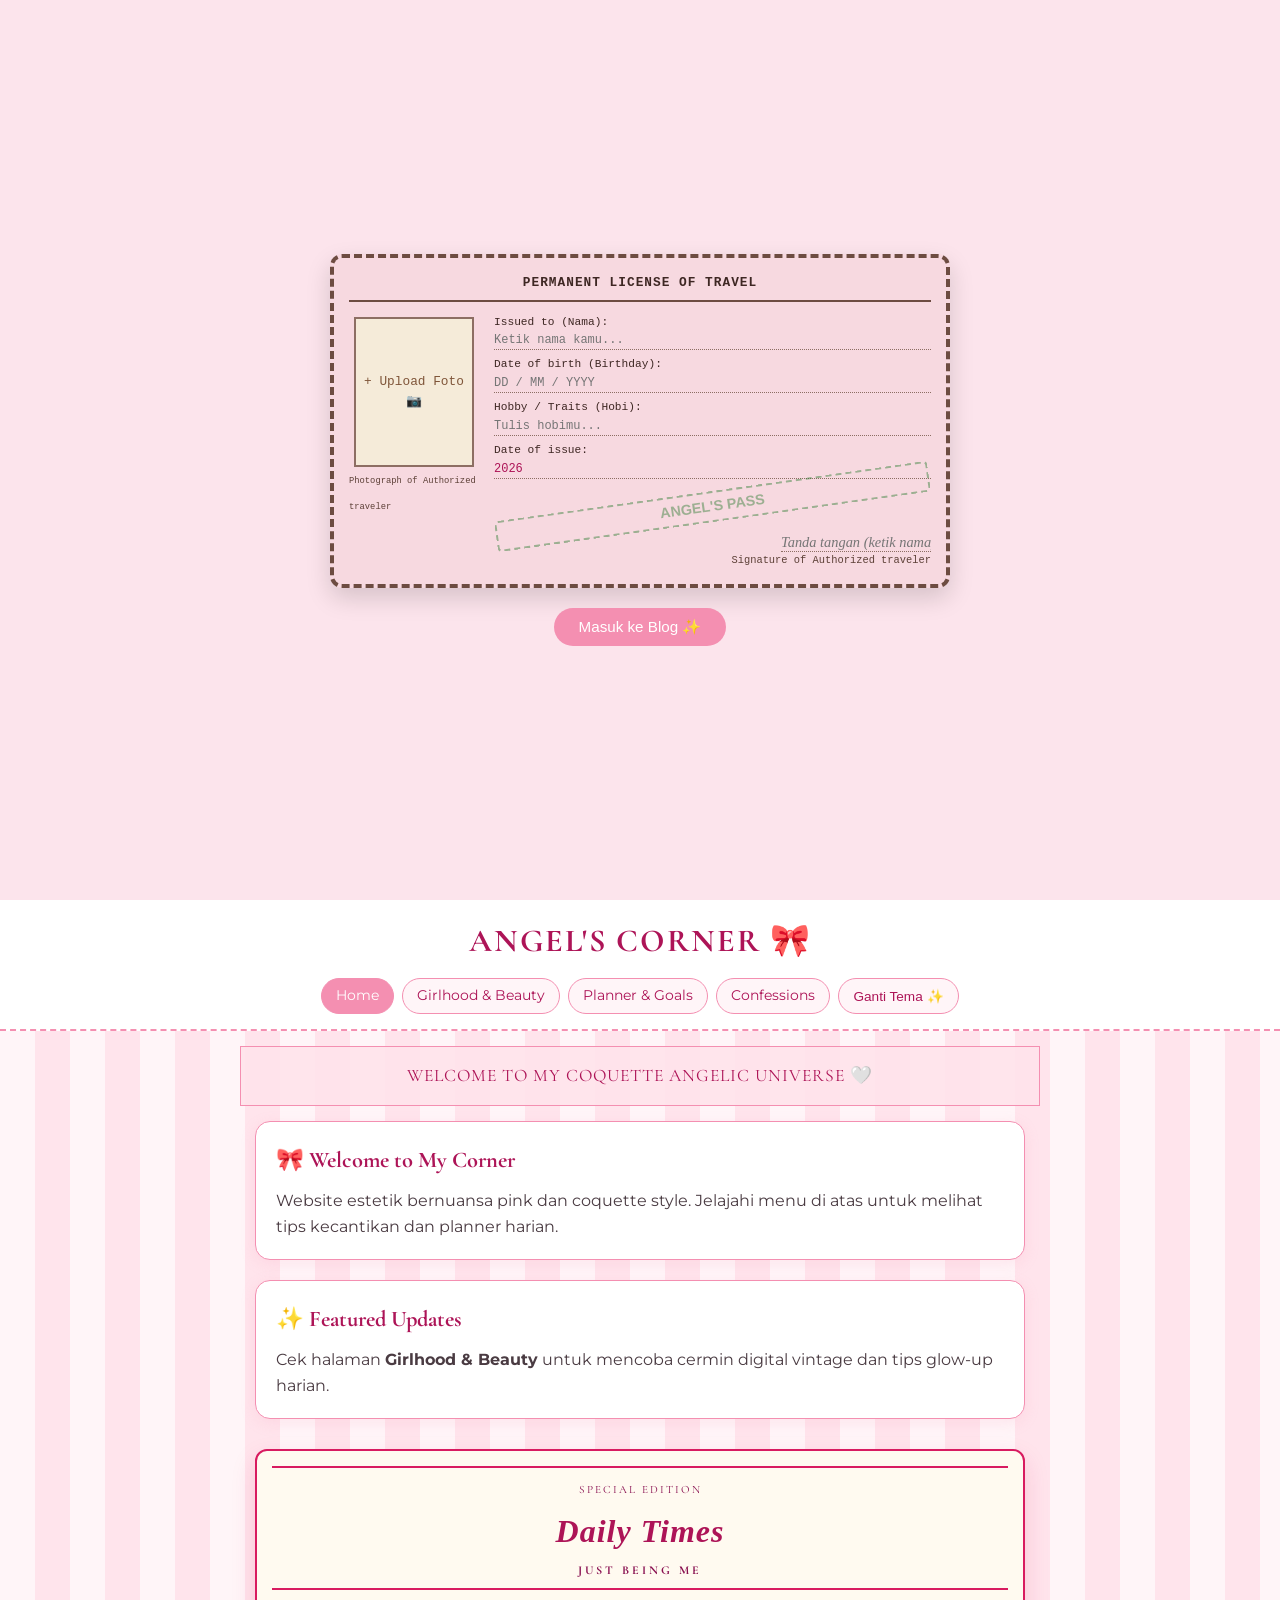
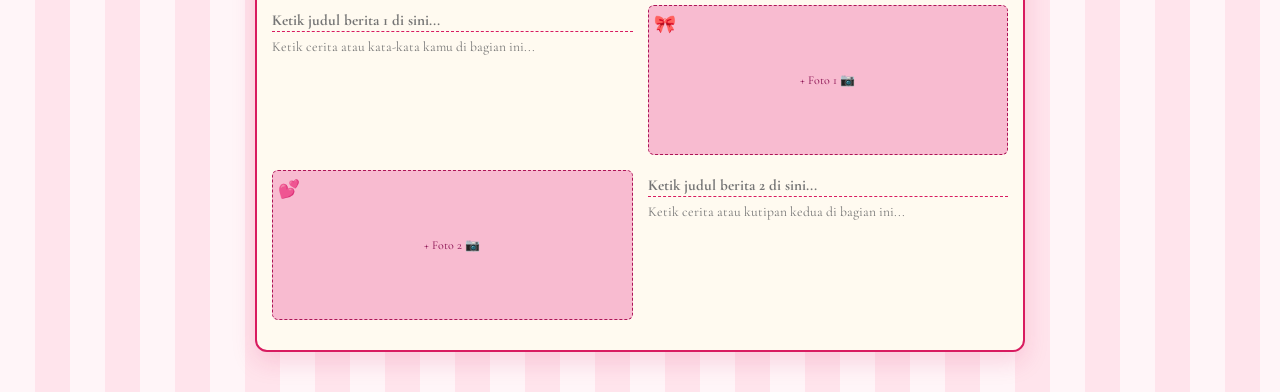
<file: index.html>
<!DOCTYPE html>
<html lang="id">
<head>
  <meta charset="UTF-8">
  <meta name="viewport" content="width=device-width, initial-scale=1.0">
  <title>Angel's Corner 🎀</title>
  <link rel="stylesheet" href="style.css">
</head>
<body>

  <!-- ID PASS -->
  <section class="id-pass-section">
    <div class="id-pass-container">
      <div class="id-card-frame">
        <div class="card-header-title">PERMANENT LICENSE OF TRAVEL</div>
        <div class="id-card-content">
          <div class="id-photo-section">
            <label for="uploadPhoto" class="photo-dropzone" id="photoLabel">
              <span style="font-size: 0.8rem; text-align: center; color: #7f5539;">+ Upload Foto 📷</span>
            </label>
            <input type="file" id="uploadPhoto" accept="image/*" style="display: none;" onchange="previewImage(event)">
            <span class="photo-caption">Photograph of Authorized traveler</span>
          </div>
          <div class="id-info-section">
            <div class="id-field">
              <label>Issued to (Nama):</label>
              <input type="text" id="inputName" placeholder="Ketik nama kamu...">
            </div>
            <div class="id-field">
              <label>Date of birth (Birthday):</label>
              <input type="text" id="inputDob" placeholder="DD / MM / YYYY">
            </div>
            <div class="id-field">
              <label>Hobby / Traits (Hobi):</label>
              <input type="text" id="inputHobby" placeholder="Tulis hobimu...">
            </div>
            <div class="id-field">
              <label>Date of issue:</label>
              <input type="text" id="inputDate" value="2026" readonly>
            </div>
            <div class="id-stamp">ANGEL'S PASS</div>
          </div>
        </div>
        <div class="id-footer-sig">
          <input type="text" id="inputSig" placeholder="Tanda tangan (ketik nama)...">
          <span>Signature of Authorized traveler</span>
        </div>
      </div>
      <button class="btn-pink" style="margin-top: 20px; font-size: 0.95rem; padding: 10px 25px;" onclick="scrollToContent()">
        Masuk ke Blog ✨
      </button>
    </div>
  </section>

  <!-- HALAMAN UTAMA -->
  <div id="mainContent">
    <header>
      <div class="logo">ANGEL'S CORNER 🎀</div>
      <nav>
        <a href="index.html" class="active">Home</a>
        <a href="girlhood.html">Girlhood & Beauty</a>
        <a href="planner.html">Planner & Goals</a>
        <a href="confessions.html">Confessions</a>
        <button class="theme-btn" onclick="cycleTheme()">Ganti Tema ✨</button>
      </nav>
    </header>

    <div class="banner">WELCOME TO MY COQUETTE ANGELIC UNIVERSE 🤍</div>

    <div class="container">
      <div class="card">
        <h2>🎀 Welcome to My Corner</h2>
        <p>Website estetik bernuansa pink dan coquette style. Jelajahi menu di atas untuk melihat tips kecantikan dan planner harian.</p>
      </div>

      <div class="card">
        <h2>✨ Featured Updates</h2>
        <p>Cek halaman <strong>Girlhood & Beauty</strong> untuk mencoba cermin digital vintage dan tips glow-up harian.</p>
      </div>

      <!-- KORAN ESTETIK -->
      <div class="newspaper-card" style="width: 100%; max-width: 100%; margin: 10px 0;">
        <div class="ns-header">
          <span class="ns-sub">Special Edition</span>
          <h1 class="ns-title">Daily Times</h1>
          <div class="ns-subtitle">JUST BEING ME</div>
        </div>

        <div class="ns-row top-row">
          <div class="ns-text-box">
            <input type="text" class="ns-input-title" placeholder="Ketik judul berita 1 di sini...">
            <textarea class="ns-input-body" rows="6" placeholder="Ketik cerita atau kata-kata kamu di bagian ini..."></textarea>
          </div>
          <div class="ns-img-box">
            <label for="newsPhoto1" class="ns-photo-label" id="labelPhoto1">
              <span>+ Foto 1 📷</span>
            </label>
            <input type="file" id="newsPhoto1" accept="image/*" style="display: none;" onchange="previewNewsPhoto(event, 'labelPhoto1')">
            <div class="ns-bow">🎀</div>
          </div>
        </div>

        <div class="ns-row bottom-row">
          <div class="ns-img-box">
            <label for="newsPhoto2" class="ns-photo-label" id="labelPhoto2">
              <span>+ Foto 2 📷</span>
            </label>
            <input type="file" id="newsPhoto2" accept="image/*" style="display: none;" onchange="previewNewsPhoto(event, 'labelPhoto2')">
            <div class="ns-hearts">💕</div>
          </div>
          <div class="ns-text-box">
            <input type="text" class="ns-input-title" placeholder="Ketik judul berita 2 di sini...">
            <textarea class="ns-input-body" rows="6" placeholder="Ketik cerita atau kutipan kedua di bagian ini..."></textarea>
          </div>
        </div>
      </div>

    </div>
  </div>

  <script src="script.js"></script>
</body>
</html>
</file>
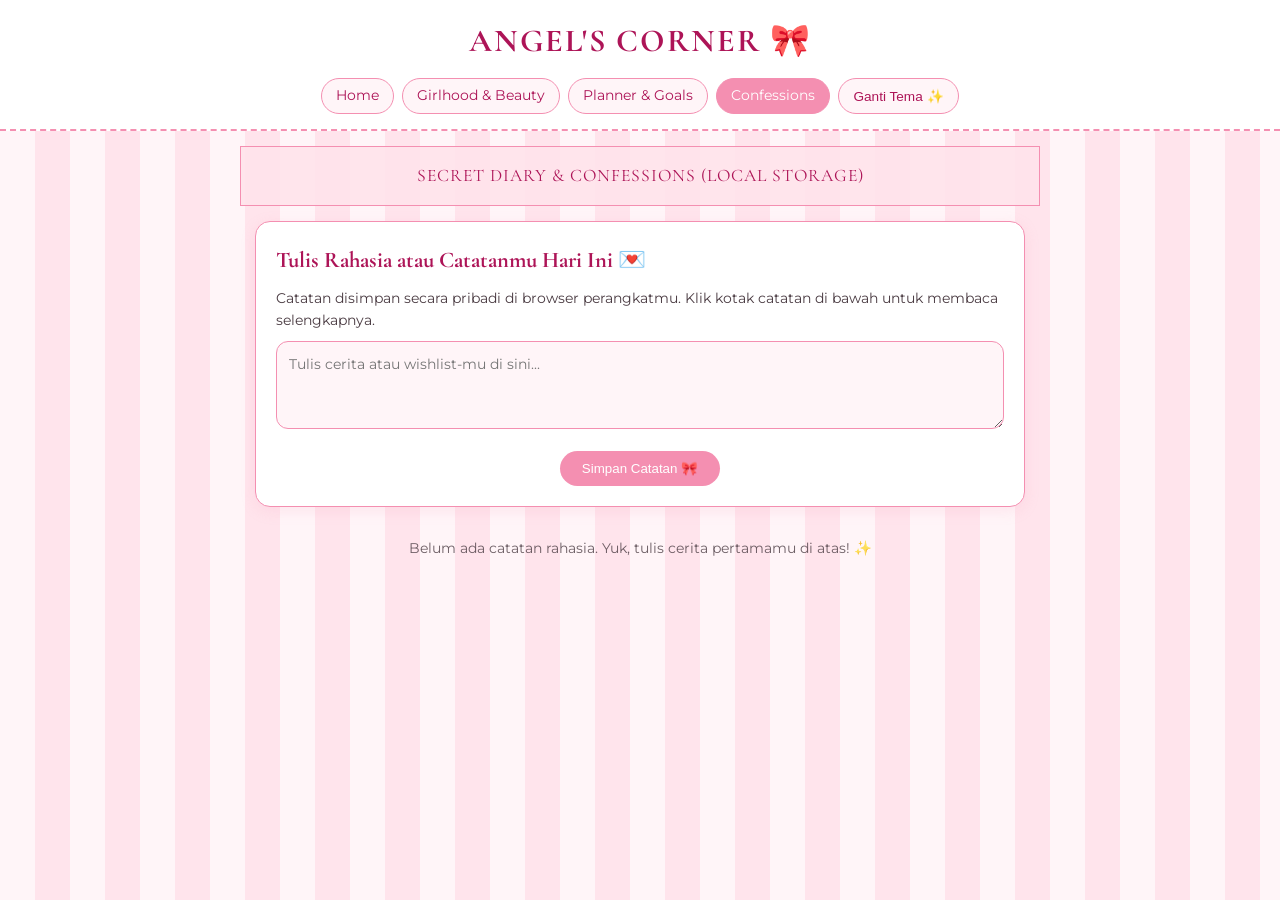
<file: confessions.html>
<!DOCTYPE html>
<html lang="id">
<head>
  <meta charset="UTF-8">
  <meta name="viewport" content="width=device-width, initial-scale=1.0">
  <title>Confessions | Angel's Corner</title>
  <link rel="stylesheet" href="style.css">
</head>
<body>
  <header>
    <div class="logo">ANGEL'S CORNER 🎀</div>
    <nav>
      <a href="index.html">Home</a>
      <a href="girlhood.html">Girlhood & Beauty</a>
      <a href="planner.html">Planner & Goals</a>
      <a href="confessions.html" class="active">Confessions</a>
      <button class="theme-btn" onclick="cycleTheme()">Ganti Tema ✨</button>
    </nav>
  </header>

  <div class="banner">SECRET DIARY & CONFESSIONS (LOCAL STORAGE)</div>

  <div class="container" style="grid-template-columns: 1fr;">
    <div class="card">
      <h2>Tulis Rahasia atau Catatanmu Hari Ini 💌</h2>
      <p style="font-size:0.85rem; margin-bottom:10px;">Catatan disimpan secara pribadi di browser perangkatmu. Klik kotak catatan di bawah untuk membaca selengkapnya.</p>
      <textarea id="noteInput" rows="3" class="planner-textarea" placeholder="Tulis cerita atau wishlist-mu di sini..."></textarea>
      <button class="btn-pink" onclick="saveNote()">Simpan Catatan 🎀</button>
    </div>

    <!-- Wadah Kotak-Kotak Kecil -->
    <div id="notesList" class="notes-grid"></div>
  </div>

  <!-- Pop-up Modal untuk Membaca Catatan Lengkap -->
  <div id="noteReadModal" class="modal" onclick="closeNoteModal(event)">
    <div class="modal-content">
      <small id="modalNoteDate" style="color: var(--deep-rose); font-weight: 500;"></small>
      <p id="modalNoteFullText" style="margin: 15px 0; white-space: pre-wrap; line-height: 1.6; max-height: 300px; overflow-y: auto;"></p>
      <div style="text-align: right;">
        <button class="btn-pink" onclick="document.getElementById('noteReadModal').style.display='none'">Tutup 🎀</button>
      </div>
    </div>
  </div>

  <script src="script.js"></script>
</body>
</html>
</file>
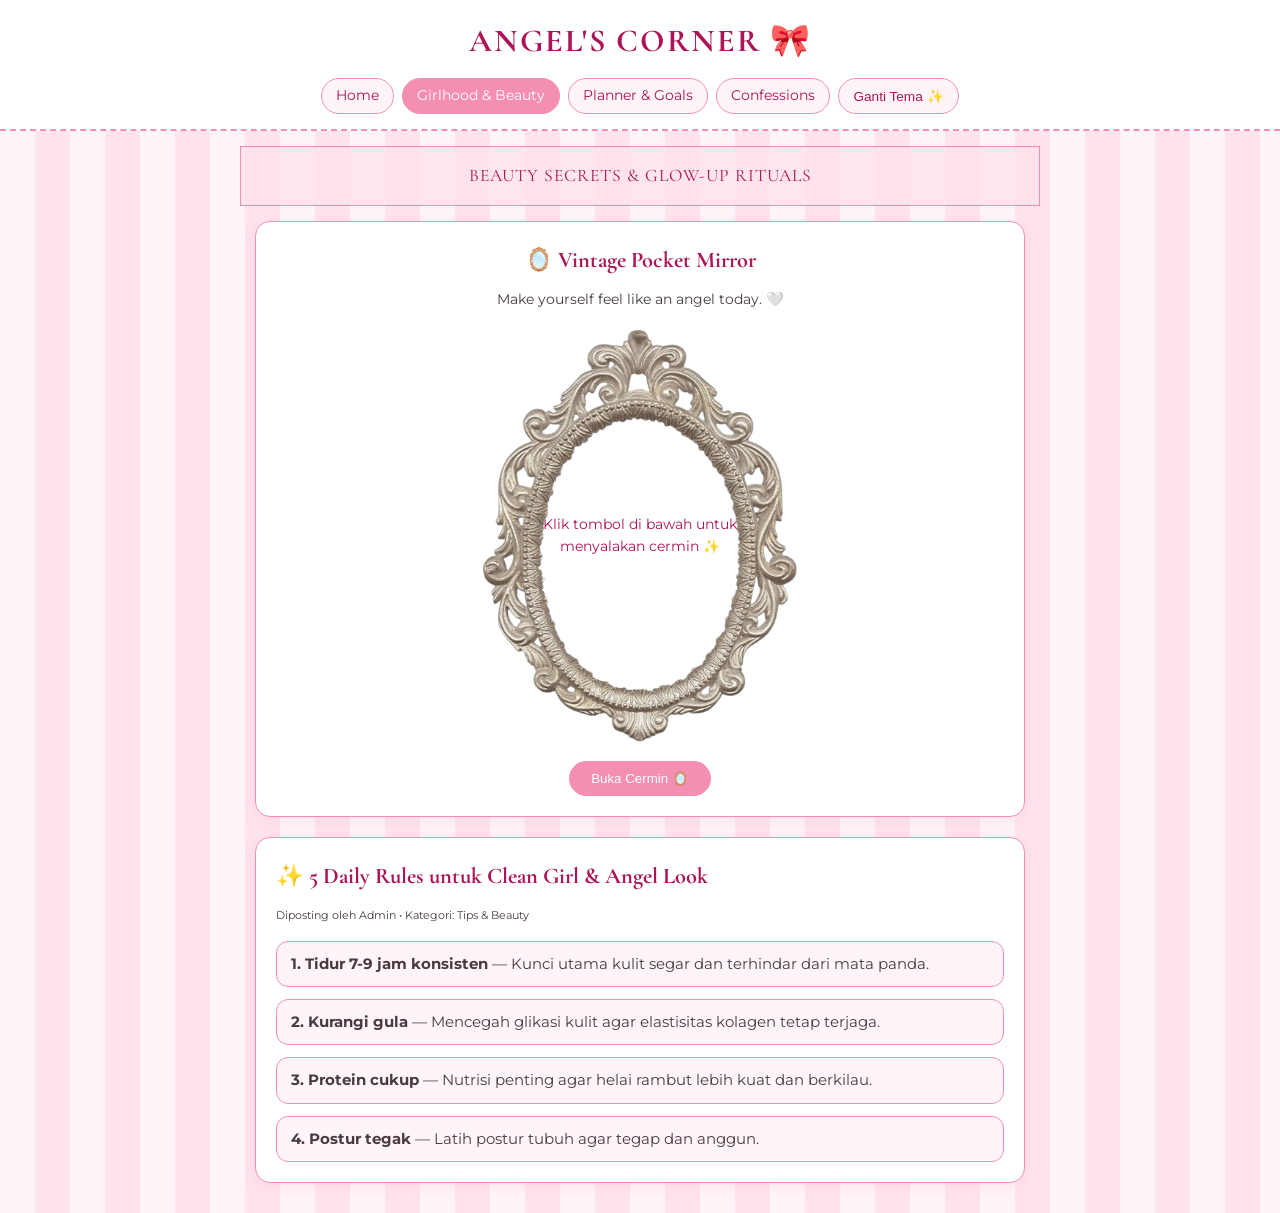
<file: girlhood.html>
<!DOCTYPE html>
<html lang="id">
<head>
  <meta charset="UTF-8">
  <meta name="viewport" content="width=device-width, initial-scale=1.0">
  <title>Girlhood & Beauty | Angel's Corner</title>
  <link rel="stylesheet" href="style.css">
</head>
<body>
  <header>
    <div class="logo">ANGEL'S CORNER 🎀</div>
    <nav>
      <a href="index.html">Home</a>
      <a href="girlhood.html" class="active">Girlhood & Beauty</a>
      <a href="planner.html">Planner & Goals</a>
      <a href="confessions.html">Confessions</a>
      <button class="theme-btn" onclick="cycleTheme()">Ganti Tema ✨</button>
    </nav>
  </header>

  <div class="banner">BEAUTY SECRETS & GLOW-UP RITUALS</div>

  <div class="container" style="grid-template-columns: 1fr;">
    <div class="card" style="text-align: center;">
      <h2>🪞 Vintage Pocket Mirror</h2>
      <p style="font-size: 0.9rem; margin-bottom: 15px;">Make yourself feel like an angel today. 🤍</p>

      <div id="mirrorFrame" class="mirror-box">
        <video id="mirrorVideo" autoplay playsinline></video>
        <p id="mirrorPlaceholder">Klik tombol di bawah untuk menyalakan cermin ✨</p>
        <img src="mirror-frame.png" alt="Vintage Frame" class="frame-overlay">
      </div>

      <div style="margin-top: 15px;">
        <button class="btn-pink" id="toggleMirrorBtn" onclick="toggleMirror()">Buka Cermin 🪞</button>
      </div>
    </div>

    <div class="card">
      <h2>✨ 5 Daily Rules untuk Clean Girl & Angel Look</h2>
      <p style="font-size:0.85rem; margin-bottom:15px;"><small>Diposting oleh Admin • Kategori: Tips & Beauty</small></p>
      
      <ul style="list-style: none; display: flex; flex-direction: column; gap: 12px; font-size: 0.95rem;">
        <li style="padding: 10px 14px; background: var(--bg-primary); border-radius: 12px; border: 1px solid var(--accent-pink);">
          <strong>1. Tidur 7-9 jam konsisten</strong> — Kunci utama kulit segar dan terhindar dari mata panda.
        </li>
        <li style="padding: 10px 14px; background: var(--bg-primary); border-radius: 12px; border: 1px solid var(--accent-pink);">
          <strong>2. Kurangi gula</strong> — Mencegah glikasi kulit agar elastisitas kolagen tetap terjaga.
        </li>
        <li style="padding: 10px 14px; background: var(--bg-primary); border-radius: 12px; border: 1px solid var(--accent-pink);">
          <strong>3. Protein cukup</strong> — Nutrisi penting agar helai rambut lebih kuat dan berkilau.
        </li>
        <li style="padding: 10px 14px; background: var(--bg-primary); border-radius: 12px; border: 1px solid var(--accent-pink);">
          <strong>4. Postur tegak</strong> — Latih postur tubuh agar tegap dan anggun.
        </li>
      </ul>
    </div>
  </div>

  <script src="script.js"></script>
</body>
</html>
</file>
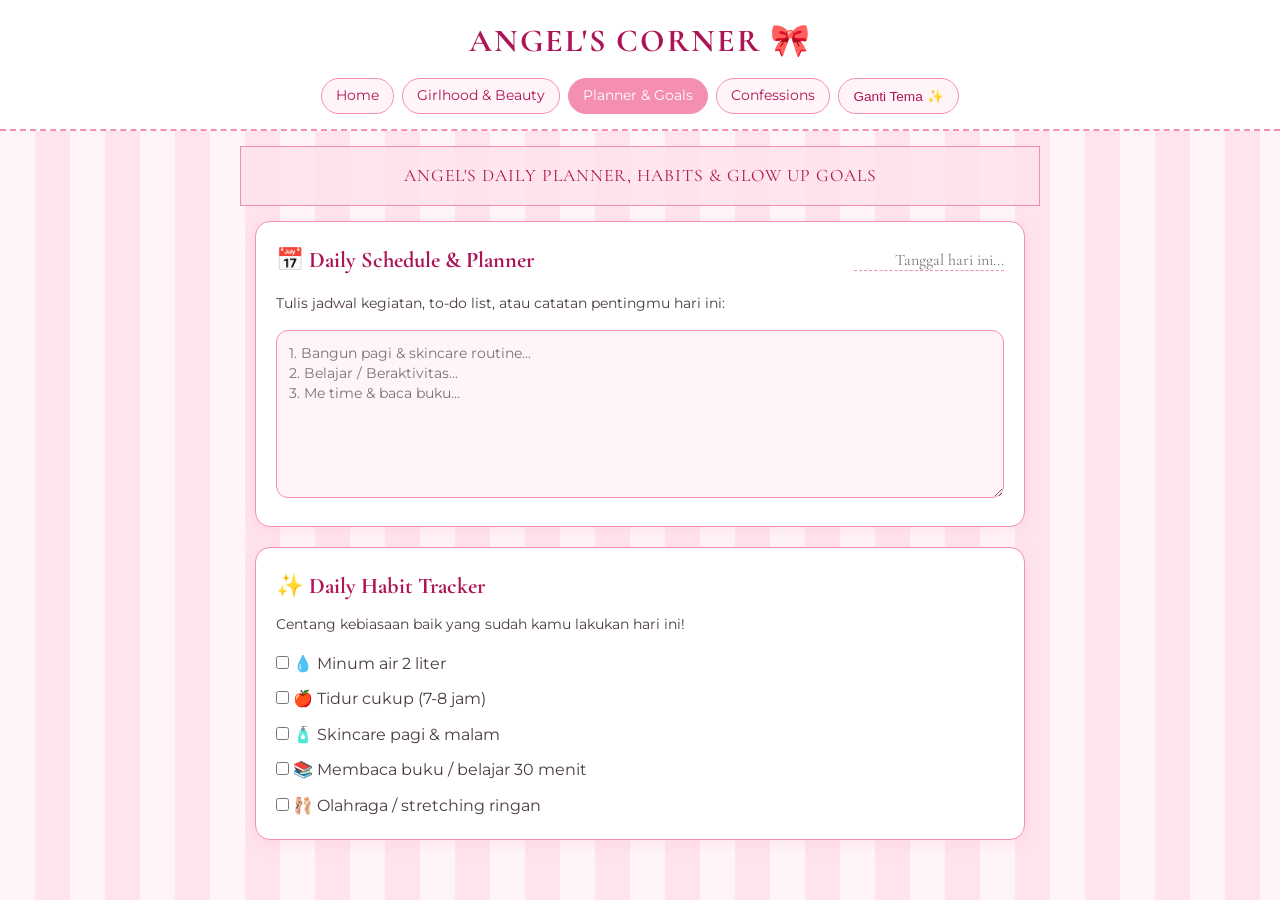
<file: planner.html>
<!DOCTYPE html>
<html lang="id">
<head>
  <meta charset="UTF-8">
  <meta name="viewport" content="width=device-width, initial-scale=1.0">
  <title>Planner & Goals | Angel's Corner</title>
  <link rel="stylesheet" href="style.css">
</head>
<body>
  <header>
    <div class="logo">ANGEL'S CORNER 🎀</div>
    <nav>
      <a href="index.html">Home</a>
      <a href="girlhood.html">Girlhood & Beauty</a>
      <a href="planner.html" class="active">Planner & Goals</a>
      <a href="confessions.html">Confessions</a>
      <button class="theme-btn" onclick="cycleTheme()">Ganti Tema ✨</button>
    </nav>
  </header>

  <div class="banner">ANGEL'S DAILY PLANNER, HABITS & GLOW UP GOALS</div>

  <div class="container" style="grid-template-columns: 1fr;">
    <div class="card">
      <div style="display: flex; justify-content: space-between; align-items: center; margin-bottom: 15px;">
        <h2 style="margin: 0;">📅 Daily Schedule & Planner</h2>
        <input type="text" placeholder="Tanggal hari ini..." style="border: none; border-bottom: 1px dashed var(--accent-pink); background: transparent; font-family: 'Cormorant Garamond', serif; font-size: 1rem; color: var(--deep-rose); outline: none; width: 150px; text-align: right;">
      </div>
      <p style="font-size: 0.85rem; margin-bottom: 15px; color: var(--text-color);">Tulis jadwal kegiatan, to-do list, atau catatan pentingmu hari ini:</p>
      
      <textarea class="planner-textarea" rows="7" placeholder="1. Bangun pagi & skincare routine...
2. Belajar / Beraktivitas...
3. Me time & baca buku..."></textarea>
    </div>

    <div class="card">
      <h2>✨ Daily Habit Tracker</h2>
      <p style="font-size:0.85rem; margin-bottom:15px; color: var(--text-color);">Centang kebiasaan baik yang sudah kamu lakukan hari ini!</p>
      
      <div style="display: flex; flex-direction: column; gap: 10px;">
        <label><input type="checkbox"> 💧 Minum air 2 liter</label>
        <label><input type="checkbox"> 🍎 Tidur cukup (7-8 jam)</label>
        <label><input type="checkbox"> 🧴 Skincare pagi & malam</label>
        <label><input type="checkbox"> 📚 Membaca buku / belajar 30 menit</label>
        <label><input type="checkbox"> 🩰 Olahraga / stretching ringan</label>
      </div>
    </div>
  </div>

  <script src="script.js"></script>
</body>
</html>
</file>
<file: style.css>
/* ================= IMPORT FONT GOOGLE ================= */
@import url('https://fonts.googleapis.com/css2?family=Cormorant+Garamond:ital,wght@0,500;0,700;1,400&family=Montserrat:wght@300;400;500&display=swap');

/* ================= VARIABEL WARNA UTAMA (TEMA DEFAULT) ================= */
:root {
  --bg-primary: #fff5f8;
  --stripe-color: #ffe4ec;
  --accent-pink: #f48fb1;
  --deep-rose: #ad1457;
  --text-color: #4a3b42;
  --card-bg: #ffffff;
}

/* ================= TEMA ALTERNATIF ================= */
body.theme-angel {
  --bg-primary: #ffffff;
  --stripe-color: #fdf2f5;
  --accent-pink: #d4af37;
  --deep-rose: #880e4f;
}

body.theme-glam {
  --bg-primary: #2b1922;
  --stripe-color: #38202c;
  --accent-pink: #f06292;
  --deep-rose: #ff80ab;
  --text-color: #fce4ec;
  --card-bg: #3d2430;
}

/* ================= PENGATURAN DASAR (DIPERBAIKI) ================= */
* {
  box-sizing: border-box;
  margin: 0;
  padding: 0;
}

body {
  font-family: 'Montserrat', sans-serif;
  color: var(--text-color);
  background: repeating-linear-gradient(
    90deg,
    var(--bg-primary),
    var(--bg-primary) 35px,
    var(--stripe-color) 35px,
    var(--stripe-color) 70px
  );
  line-height: 1.6;
  overflow-x: hidden;
}

/* ================= HEADER & NAVIGASI ================= */
header {
  background-color: var(--card-bg);
  padding: 15px 10px;
  text-align: center;
  border-bottom: 2px dashed var(--accent-pink);
}

.logo {
  font-family: 'Cormorant Garamond', serif;
  font-size: 2rem;
  letter-spacing: 2px;
  color: var(--deep-rose);
  font-weight: 700;
}

nav {
  margin-top: 12px;
  display: flex;
  justify-content: center;
  flex-wrap: wrap;
  gap: 8px;
}

nav a, .theme-btn {
  text-decoration: none;
  background-color: var(--bg-primary);
  color: var(--deep-rose);
  border: 1px solid var(--accent-pink);
  padding: 6px 14px;
  border-radius: 20px;
  font-size: 0.85rem;
  cursor: pointer;
  transition: 0.3s;
}

nav a:hover, nav a.active, .theme-btn:hover {
  background-color: var(--accent-pink);
  color: white;
}

/* ================= BANNER & KARTU ================= */
.banner {
  background-color: rgba(255, 228, 236, 0.9);
  color: var(--deep-rose);
  text-align: center;
  padding: 15px 10px;
  margin: 15px auto;
  max-width: 800px;
  width: 92%;
  border: 1px solid var(--accent-pink);
  font-family: 'Cormorant Garamond', serif;
  font-size: 1.1rem;
  letter-spacing: 1px;
}

.container {
  max-width: 800px;
  margin: 0 auto 30px;
  padding: 0 15px;
  display: flex;
  flex-direction: column;
  gap: 20px;
  width: 100%;
}

.card {
  background-color: var(--card-bg);
  padding: 20px;
  border-radius: 15px;
  border: 1px solid var(--accent-pink);
  box-shadow: 0 4px 15px rgba(244, 143, 177, 0.15);
  width: 100%;
}

h2, h3 {
  font-family: 'Cormorant Garamond', serif;
  color: var(--deep-rose);
  margin-bottom: 10px;
  font-size: 1.4rem;
}

.btn-pink {
  background: #f48fb1;
  color: white;
  border: none;
  padding: 10px 22px;
  border-radius: 25px;
  margin-top: 15px;
  cursor: pointer;
  font-weight: 500;
  transition: 0.3s;
  display: block;
  margin-left: auto;
  margin-right: auto;
}

.btn-pink:hover {
  background: #ec407a;
}

/* ================= CERMIN DIGITAL ================= */
.mirror-box {
  position: relative;
  width: 100%;
  max-width: 320px;
  height: 420px;
  margin: 0 auto;
  overflow: hidden;
  display: flex;
  align-items: center;
  justify-content: center;
  background-color: transparent;
}

#mirrorVideo {
  position: absolute;
  width: 68%;
  height: 72%;
  object-fit: cover;
  transform: scaleX(-1);
  border-radius: 50%;
  display: none;
  z-index: 1;
}

#mirrorPlaceholder {
  position: relative;
  z-index: 2;
  padding: 20px;
  text-align: center;
  color: var(--deep-rose);
  font-size: 0.85rem;
}

.frame-overlay {
  position: absolute;
  top: 0;
  left: 0;
  width: 100%;
  height: 100%;
  pointer-events: none;
  z-index: 3;
  object-fit: contain;
}

/* ================= KARTU ID PASS ================= */
.id-pass-section {
  background-color: #fce4ec;
  min-height: 100vh;
  display: flex;
  justify-content: center;
  align-items: center;
  padding: 20px 10px;
  font-family: 'Courier New', Courier, monospace;
}

.id-pass-container {
  display: flex;
  flex-direction: column;
  align-items: center;
  max-width: 620px;
  width: 100%;
}

.id-card-frame {
  background-color: #f7d9e0;
  border: 4px dashed #6d4c41;
  border-radius: 12px;
  padding: 15px;
  width: 100%;
  box-shadow: 0 10px 25px rgba(0,0,0,0.15);
}

.card-header-title {
  text-align: center;
  font-weight: bold;
  font-size: 0.8rem;
  letter-spacing: 1px;
  margin-bottom: 12px;
  color: #3e2723;
  border-bottom: 2px solid #6d4c41;
  padding-bottom: 6px;
}

.id-card-content {
  display: grid;
  grid-template-columns: 130px 1fr;
  gap: 15px;
  align-items: center;
}

.photo-dropzone {
  width: 120px;
  height: 150px;
  background-color: #f5ebd9;
  border: 2px solid #8d6e63;
  display: flex;
  align-items: center;
  justify-content: center;
  cursor: pointer;
  overflow: hidden;
  margin: 0 auto;
}

.photo-dropzone img {
  width: 100%;
  height: 100%;
  object-fit: cover;
}

.photo-caption {
  font-size: 0.55rem;
  text-align: center;
  margin-top: 4px;
  color: #5d4037;
}

.id-info-section {
  display: flex;
  flex-direction: column;
  gap: 6px;
}

.id-field {
  display: flex;
  flex-direction: column;
  font-size: 0.7rem;
  color: #3e2723;
}

.id-field input {
  background: transparent;
  border: none;
  border-bottom: 1px dotted #8d6e63;
  font-family: 'Courier New', Courier, monospace;
  font-size: 0.75rem;
  padding: 2px 0;
  color: #ad1457;
  outline: none;
  width: 100%;
}

.id-stamp {
  font-family: 'Arial Black', sans-serif;
  color: rgba(46, 125, 50, 0.45);
  font-size: 0.9rem;
  font-weight: bold;
  transform: rotate(-8deg);
  text-align: center;
  margin-top: 6px;
  border: 2px dashed rgba(46, 125, 50, 0.45);
  padding: 2px;
  border-radius: 4px;
}

.id-footer-sig {
  margin-top: 12px;
  display: flex;
  flex-direction: column;
  align-items: flex-end;
  font-size: 0.65rem;
  color: #5d4037;
}

.id-footer-sig input {
  background: transparent;
  border: none;
  border-bottom: 1px dotted #8d6e63;
  font-family: serif;
  font-style: italic;
  font-size: 0.9rem;
  text-align: right;
  width: 150px;
  color: #ad1457;
  outline: none;
}

/* ================= KORAN ESTETIK ================= */
.newspaper-card {
  background-color: #fffaf0;
  border: 2px solid #d81b60;
  border-radius: 12px;
  max-width: 650px;
  width: 100%;
  padding: 15px;
  box-shadow: 0 10px 25px rgba(216, 27, 96, 0.15);
  font-family: 'Cormorant Garamond', serif;
  color: #4a3b42;
}

.ns-header {
  text-align: center;
  border-bottom: 2px solid #d81b60;
  border-top: 2px solid #d81b60;
  padding: 8px 0;
  margin-bottom: 15px;
}

.ns-sub {
  font-size: 0.7rem;
  letter-spacing: 2px;
  text-transform: uppercase;
  color: #880e4f;
}

.ns-title {
  font-family: 'Times New Roman', Times, serif;
  font-size: 2rem;
  font-weight: bold;
  letter-spacing: 1px;
  color: #ad1457;
  margin: 4px 0;
  font-style: italic;
}

.ns-subtitle {
  font-size: 0.75rem;
  letter-spacing: 3px;
  font-weight: bold;
  color: #880e4f;
}

.ns-row {
  display: grid;
  grid-template-columns: 1fr 1fr;
  gap: 15px;
  align-items: center;
  margin-bottom: 15px;
}

.ns-img-box {
  width: 100%;
  height: 150px;
  background-color: #f8bbd0;
  border: 1px dashed #ad1457;
  border-radius: 6px;
  position: relative;
  overflow: hidden;
  display: flex;
  align-items: center;
  justify-content: center;
}

.ns-photo-label {
  width: 100%;
  height: 100%;
  display: flex;
  align-items: center;
  justify-content: center;
  cursor: pointer;
  font-size: 0.75rem;
  color: #880e4f;
  text-align: center;
}

.ns-photo-label img {
  width: 100%;
  height: 100%;
  object-fit: cover;
}

.ns-bow, .ns-hearts {
  position: absolute;
  top: 5px;
  left: 5px;
  font-size: 1.1rem;
  pointer-events: none;
}

.ns-input-title {
  width: 100%;
  background: transparent;
  border: none;
  border-bottom: 1px dashed #d81b60;
  font-family: 'Cormorant Garamond', serif;
  font-size: 0.95rem;
  font-weight: bold;
  color: #ad1457;
  margin-bottom: 6px;
  padding: 2px 0;
  outline: none;
}

.ns-input-body {
  width: 100%;
  background: transparent;
  border: none;
  font-family: 'Cormorant Garamond', serif;
  font-size: 0.85rem;
  line-height: 1.3;
  color: #5d4037;
  resize: none;
  outline: none;
}

.planner-textarea {
  width: 100%;
  background-color: var(--bg-primary);
  border: 1px solid var(--accent-pink);
  border-radius: 12px;
  padding: 12px;
  font-family: 'Montserrat', sans-serif;
  font-size: 0.85rem;
  color: var(--text-color);
  line-height: 1.5;
  resize: vertical;
  outline: none;
}

/* ================= STYLING CONFESSIONS ================= */
.notes-grid {
  display: grid;
  grid-template-columns: repeat(auto-fill, minmax(160px, 1fr));
  gap: 12px;
  margin-top: 10px;
}

.note-mini-card {
  background-color: var(--card-bg);
  border: 1px solid var(--accent-pink);
  border-radius: 12px;
  padding: 12px;
  cursor: pointer;
  transition: 0.3s;
  display: flex;
  flex-direction: column;
  justify-content: space-between;
  min-height: 110px;
  box-shadow: 0 4px 10px rgba(244, 143, 177, 0.1);
}

.note-mini-card:hover {
  transform: translateY(-2px);
  box-shadow: 0 6px 15px rgba(244, 143, 177, 0.25);
}

.note-preview-text {
  font-size: 0.8rem;
  color: var(--text-color);
  margin-top: 6px;
  display: -webkit-box;
  -webkit-line-clamp: 2;
  -webkit-box-orient: vertical;
  overflow: hidden;
}

.note-footer {
  display: flex;
  justify-content: space-between;
  align-items: center;
  margin-top: 8px;
  font-size: 0.7rem;
  color: var(--deep-rose);
  border-top: 1px dashed var(--accent-pink);
  padding-top: 6px;
}

.modal {
  display: none;
  position: fixed;
  top: 0;
  left: 0;
  width: 100%;
  height: 100%;
  background-color: rgba(0, 0, 0, 0.4);
  justify-content: center;
  align-items: center;
  z-index: 1000;
  padding: 15px;
}

.modal-content {
  background-color: var(--card-bg);
  padding: 20px;
  border-radius: 15px;
  border: 2px solid var(--accent-pink);
  max-width: 450px;
  width: 100%;
  box-shadow: 0 10px 25px rgba(0, 0, 0, 0.2);
}

/* ================= MEDIA QUERIES RESPONSIF HP ================= */
@media (max-width: 600px) {
  .id-card-content {
    grid-template-columns: 1fr;
    justify-items: center;
    gap: 10px;
  }
  
  .ns-row {
    grid-template-columns: 1fr;
  }

  .logo {
    font-size: 1.6rem;
  }

  .banner {
    font-size: 1rem;
    padding: 12px 8px;
  }

  nav a, .theme-btn {
    padding: 5px 10px;
    font-size: 0.75rem;
  }
}
</file>
